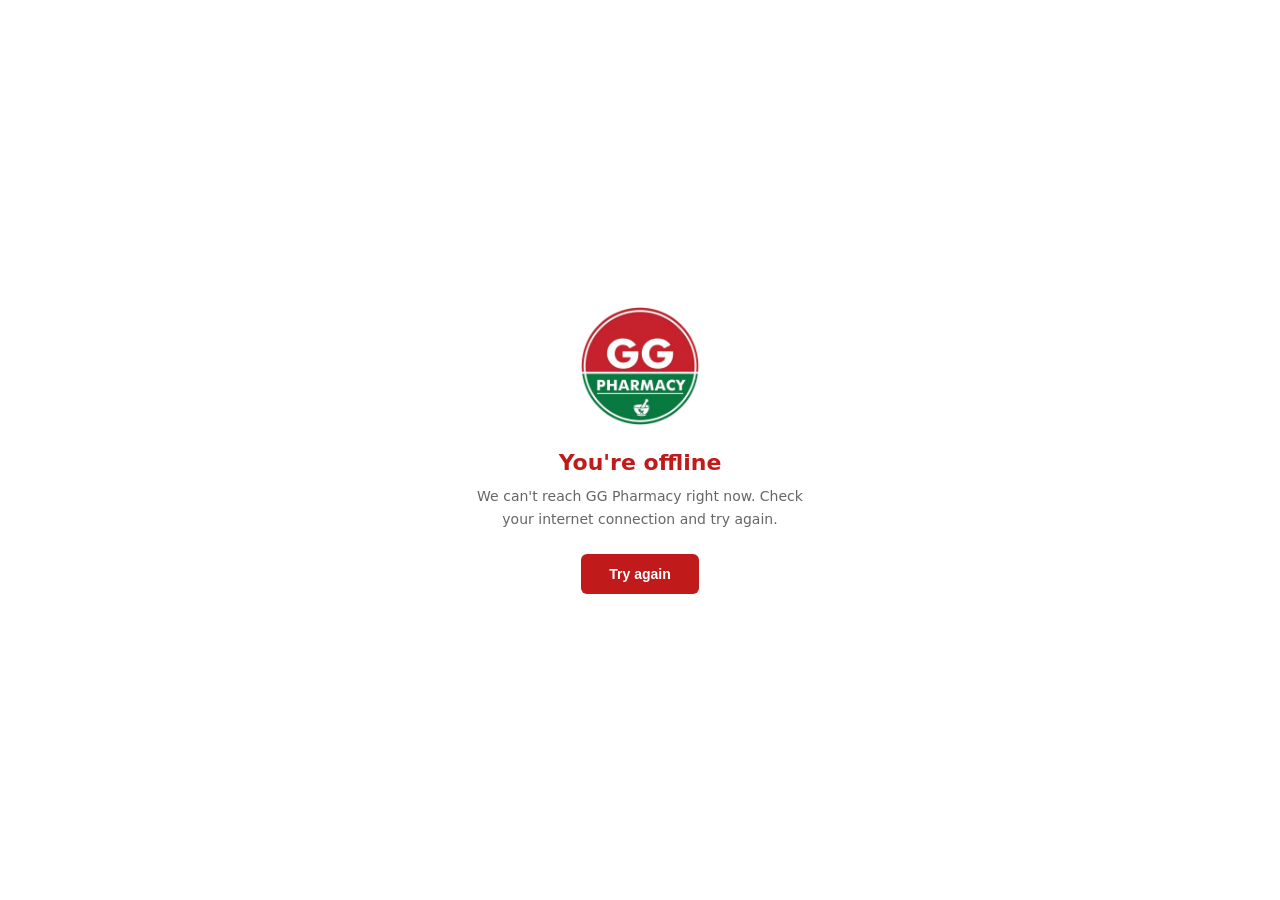
<file: public/offline.html>
<!DOCTYPE html>
<html lang="en">
<head>
<meta charset="UTF-8">
<meta name="viewport" content="width=device-width, initial-scale=1.0">
<meta name="theme-color" content="#C01A1A">
<title>You're offline – GG Pharmacy</title>
<style>
  *{box-sizing:border-box;margin:0;padding:0}
  body{min-height:100vh;display:flex;align-items:center;justify-content:center;padding:24px;
       font-family:'Open Sans',system-ui,-apple-system,'Segoe UI',Roboto,sans-serif;color:#222;background:#fff;text-align:center}
  .box{max-width:360px}
  img{width:120px;height:120px;margin-bottom:20px}
  h1{font-size:22px;font-weight:800;color:#C01A1A;margin-bottom:10px}
  p{font-size:14px;line-height:1.6;color:#666;margin-bottom:24px}
  button{background:#C01A1A;color:#fff;border:0;border-radius:6px;padding:12px 28px;font-size:14px;font-weight:700;cursor:pointer}
  button:hover{background:#8B1010}
</style>
</head>
<body>
  <div class="box">
    <img src="images/logo.png" alt="GG Pharmacy">
    <h1>You're offline</h1>
    <p>We can't reach GG Pharmacy right now. Check your internet connection and try again.</p>
    <button type="button" onclick="location.reload()">Try again</button>
  </div>
</body>
</html>
</file>
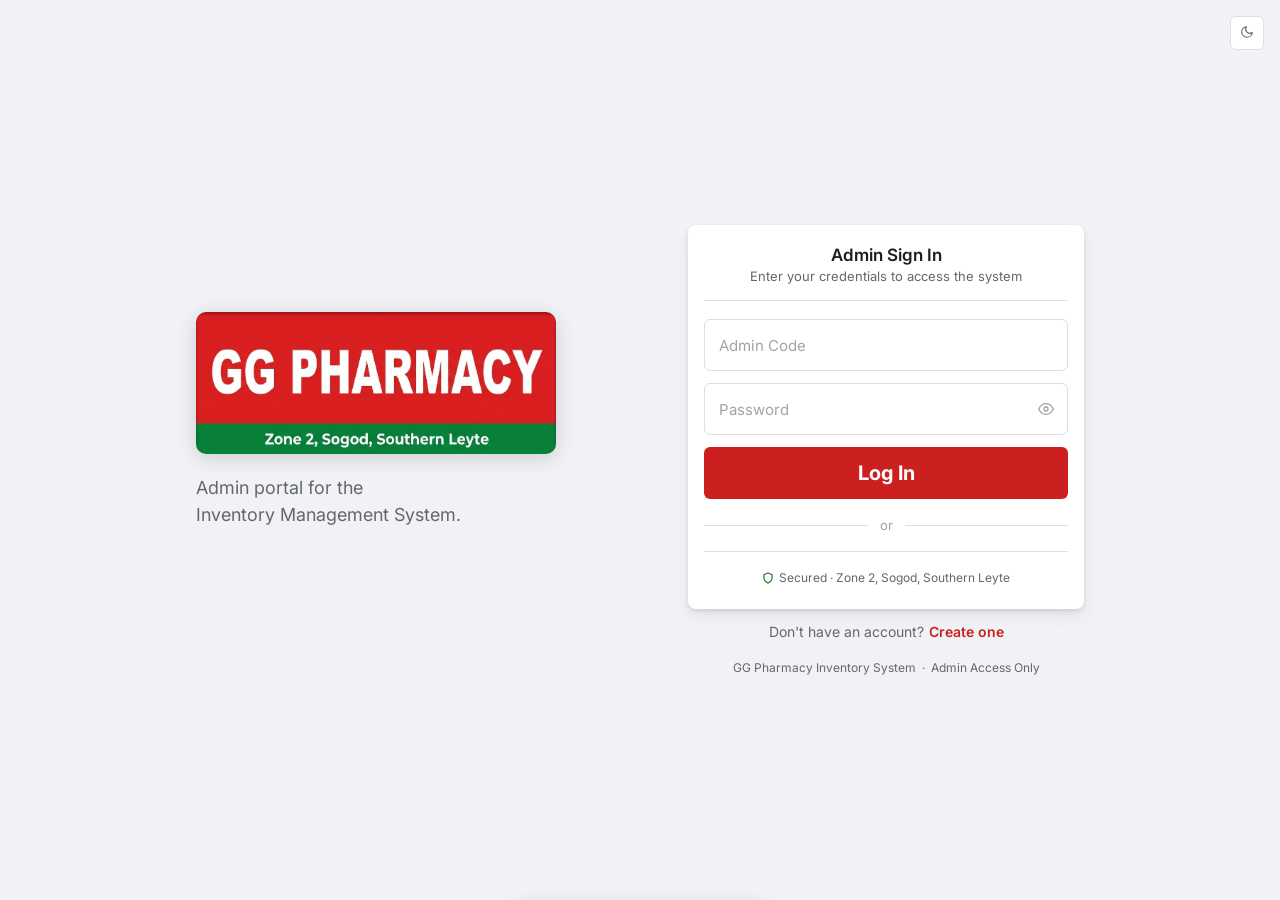
<file: resources/views/admin/admin_login.html>
<!DOCTYPE html>
<html lang="en" data-theme="light">
<head>
<meta charset="UTF-8">
<meta name="viewport" content="width=device-width, initial-scale=1.0">
<title>GG Pharmacy — Admin Login</title>
<link href="https://fonts.googleapis.com/css2?family=Inter:wght@400;500;600;700&display=swap" rel="stylesheet">
<style>
  *, *::before, *::after { box-sizing: border-box; margin: 0; padding: 0; }

  :root {
    --red:       #CC1F1F;
    --red-h:     #b51a1a;
    --red-light: #f5e0e0;
    --green:     #2D7A2D;
    --white:     #ffffff;
    --bg:        #f0f2f5;
    --surface:   #ffffff;
    --border:    #dddfe2;
    --text:      #1c1e21;
    --muted:     #65676b;
    --subtle:    #a0a3a7;
    --input-bg:  #ffffff;
    --focus:     rgba(204,31,31,0.12);
  }

  [data-theme="dark"] {
    --bg:        #18191a;
    --surface:   #242526;
    --border:    #3a3b3c;
    --text:      #e4e6eb;
    --muted:     #b0b3b8;
    --subtle:    #6a6b6c;
    --input-bg:  #3a3b3c;
    --focus:     rgba(204,31,31,0.18);
  }

  html, body {
    height: 100%;
    font-family: 'Inter', sans-serif;
    background: var(--bg);
    color: var(--text);
    transition: background .3s, color .3s;
  }

  .theme-toggle {
    position: fixed;
    top: 16px; right: 16px; z-index: 10;
    background: var(--surface);
    border: 1px solid var(--border);
    border-radius: 6px;
    width: 34px; height: 34px;
    display: flex; align-items: center; justify-content: center;
    cursor: pointer; color: var(--muted);
    transition: color .2s, border-color .2s, background .3s;
  }
  .theme-toggle:hover { border-color: var(--red); color: var(--text); }

  .page {
    min-height: 100vh;
    display: flex;
    align-items: center;
    justify-content: center;
    padding: 40px 24px;
    gap: 52px;
  }

  .left {
    flex: 0 1 440px;
    padding-bottom: 60px;
    animation: fadeUp .45s ease both;
    display: flex;
    flex-direction: column;
    align-items: flex-start;
    gap: 20px;
  }

  .logo-img {
    width: 100%;
    max-width: 360px;
    border-radius: 10px;
    box-shadow: 0 4px 20px rgba(0,0,0,0.15);
  }

  .brand-tag {
    font-size: 18px;
    font-weight: 400;
    color: var(--muted);
    line-height: 1.5;
  }

  .right {
    flex: 0 1 396px;
    animation: fadeUp .45s ease .05s both;
  }

  .card {
    background: var(--surface);
    border-radius: 8px;
    box-shadow: 0 2px 4px rgba(0,0,0,.1), 0 8px 16px rgba(0,0,0,.06);
    padding: 20px 16px 24px;
    transition: background .3s;
  }
  [data-theme="dark"] .card {
    box-shadow: 0 2px 8px rgba(0,0,0,.4);
  }

  .card-header {
    text-align: center;
    margin-bottom: 18px;
    padding-bottom: 16px;
    border-bottom: 1px solid var(--border);
  }
  .card-header h2 {
    font-size: 17px;
    font-weight: 600;
    color: var(--text);
  }
  .card-header p {
    font-size: 13px;
    color: var(--muted);
    margin-top: 3px;
  }

  .field { margin-bottom: 12px; }

  input {
    width: 100%;
    height: 52px;
    padding: 0 14px;
    background: var(--input-bg);
    border: 1.5px solid var(--border);
    border-radius: 6px;
    font-family: 'Inter', sans-serif;
    font-size: 16px;
    color: var(--text);
    outline: none;
    transition: border-color .2s, box-shadow .2s, background .3s;
    
  }
  input::placeholder { color: var(--subtle); font-size: 15px; }
  input:focus {
    border-color: var(--red);
    box-shadow: 0 0 0 3px var(--focus);
  }

  .pw-wrap {
    position: relative;
    display: flex;
    align-items: center;
  }
  .pw-wrap input { padding-right: 44px; }
  .pw-btn {
    position: absolute; right: 12px;
    background: none; border: none;
    cursor: pointer; color: var(--subtle);
    display: flex; padding: 2px;
    transition: color .2s;
  }
  .pw-btn:hover { color: var(--muted); }

  .err-msg {
    display: none;
    font-size: 12px;
    color: var(--red);
    margin-top: 5px;
    padding-left: 2px;
  }
  .err-msg.on { display: block; }

  .btn-signin {
    display: flex;
    align-items: center;
    justify-content: center;
    gap: 8px;
    width: 100%;
    height: 52px;
    margin-top: 4px;
    background: var(--red);
    color: var(--white);
    border: none;
    border-radius: 6px;
    font-family: 'Inter', sans-serif;
    font-size: 20px;
    font-weight: 700;
    cursor: pointer;
    transition: background .2s, box-shadow .2s;
  }
  .btn-signin:hover {
    background: var(--red-h);
    box-shadow: 0 2px 10px rgba(204,31,31,.3);
  }
  .btn-signin:disabled { opacity: .65; cursor: not-allowed; box-shadow: none; }

  .spinner {
    width: 16px; height: 16px;
    border: 2px solid rgba(255,255,255,.35);
    border-top-color: #fff;
    border-radius: 50%;
    animation: spin .6s linear infinite;
  }
  @keyframes spin { to { transform: rotate(360deg); } }

  .divider {
    display: flex;
    align-items: center;
    gap: 12px;
    margin: 18px 0;
  }
  .div-line { flex: 1; height: 1px; background: var(--border); }
  .div-text { font-size: 13px; color: var(--subtle); }

  .card-footer {
    text-align: center;
    padding-top: 18px;
    border-top: 1px solid var(--border);
  }
  .card-footer p {
    font-size: 12px;
    color: var(--muted);
    display: flex;
    align-items: center;
    justify-content: center;
    gap: 5px;
  }
  .card-footer svg { color: var(--green); }

  .below-card {
    margin-top: 20px;
    text-align: center;
    font-size: 12px;
    color: var(--muted);
  }

  @keyframes fadeUp {
    from { opacity: 0; transform: translateY(10px); }
    to   { opacity: 1; transform: translateY(0); }
  }

  .shake { animation: shake .35s ease; }
  @keyframes shake {
    0%,100% { transform: translateX(0); }
    25%      { transform: translateX(-5px); }
    75%      { transform: translateX(5px); }
  }

  .toast {
    position: fixed;
    bottom: 24px; left: 50%;
    transform: translateX(-50%) translateY(60px);
    background: var(--green);
    color: var(--white);
    padding: 10px 18px;
    border-radius: 7px;
    font-size: 13px;
    font-weight: 500;
    display: flex; align-items: center; gap: 7px;
    box-shadow: 0 4px 14px rgba(0,0,0,.15);
    transition: transform .35s cubic-bezier(.22,1,.36,1);
    z-index: 99;
    white-space: nowrap;
  }
  .toast.on { transform: translateX(-50%) translateY(0); }

  @media (max-width: 768px) {
    .page {
      flex-direction: column;
      align-items: center;
      justify-content: flex-start;
      padding: 36px 16px 52px;
      gap: 20px;
    }
    .left {
      align-items: center;
      padding-bottom: 0;
      flex: none;
      width: 100%;
    }
    .brand-tag { font-size: 15px; text-align: center; }
    .right { flex: none; width: 100%; max-width: 420px; }
    .logo-img { max-width: 280px; }
  }

  /* Register link */
  .register-row {
    text-align: center;
    margin-top: 14px;
    font-size: 14px;
    color: var(--muted);
  }
  .register-row a {
    color: var(--red);
    font-weight: 600;
    text-decoration: none;
    margin-left: 5px;
    transition: color .2s;
  }
  .register-row a:hover { color: var(--red-h); text-decoration: underline; }
</style>
</head>
<body>

<button class="theme-toggle" id="themeBtn" aria-label="Toggle theme">
  <span id="themeIco"></span>
</button>

<div class="toast" id="toast">
  <svg width="13" height="13" viewBox="0 0 24 24" fill="none" stroke="currentColor" stroke-width="2.5" stroke-linecap="round" stroke-linejoin="round"><polyline points="20 6 9 17 4 12"/></svg>
  Access granted. Redirecting…
</div>

<div class="page">

  <div class="left">
    <img src="[data-uri]" alt="GG Pharmacy" class="logo-img">
    <div class="brand-tag">Admin portal for the<br>Inventory Management System.</div>
  </div>

  <div class="right">
    <div class="card" id="card">

      <div class="card-header">
        <h2>Admin Sign In</h2>
        <p>Enter your credentials to access the system</p>
      </div>

      <form id="form" novalidate>
        <div class="field">
          <input id="code" type="text" placeholder="Admin Code" autocomplete="username" spellcheck="false">
          <p class="err-msg" id="codeErr">Admin code is required.</p>
        </div>

        <div class="field">
          <div class="pw-wrap">
            <input id="pass" type="password" placeholder="Password" autocomplete="current-password">
            <button type="button" class="pw-btn" id="pwBtn" aria-label="Show/hide password">
              <svg id="eyeIco" width="16" height="16" viewBox="0 0 24 24" fill="none" stroke="currentColor" stroke-width="2" stroke-linecap="round" stroke-linejoin="round">
                <path d="M1 12s4-8 11-8 11 8 11 8-4 8-11 8-11-8-11-8z"/><circle cx="12" cy="12" r="3"/>
              </svg>
            </button>
          </div>
          <p class="err-msg" id="passErr">Password is required.</p>
        </div>

        <button class="btn-signin" type="submit" id="btn">
          <span id="btnLabel">Log In</span>
        </button>
      </form>

      <div class="divider">
        <span class="div-line"></span>
        <span class="div-text">or</span>
        <span class="div-line"></span>
      </div>

      <div class="card-footer">
        <p>
          <svg width="12" height="12" viewBox="0 0 24 24" fill="none" stroke="currentColor" stroke-width="2.5" stroke-linecap="round" stroke-linejoin="round"><path d="M12 22s8-4 8-10V5l-8-3-8 3v7c0 6 8 10 8 10z"/></svg>
          Secured · Zone 2, Sogod, Southern Leyte
        </p>
      </div>

    </div>

    
    <div class="register-row">
      Don't have an account?<a href="register.html">Create one</a>
    </div>
    <div class="below-card">
      GG Pharmacy Inventory System &nbsp;·&nbsp; Admin Access Only
    </div>
  </div>

</div>

<script>
  const html = document.documentElement;
  const themeBtn = document.getElementById('themeBtn');
  const themeIco = document.getElementById('themeIco');

  const MOON = `<svg width="14" height="14" viewBox="0 0 24 24" fill="none" stroke="currentColor" stroke-width="2" stroke-linecap="round" stroke-linejoin="round"><path d="M21 12.79A9 9 0 1 1 11.21 3 7 7 0 0 0 21 12.79z"/></svg>`;
  const SUN  = `<svg width="14" height="14" viewBox="0 0 24 24" fill="none" stroke="currentColor" stroke-width="2" stroke-linecap="round" stroke-linejoin="round"><circle cx="12" cy="12" r="5"/><line x1="12" y1="1" x2="12" y2="3"/><line x1="12" y1="21" x2="12" y2="23"/><line x1="4.22" y1="4.22" x2="5.64" y2="5.64"/><line x1="18.36" y1="18.36" x2="19.78" y2="19.78"/><line x1="1" y1="12" x2="3" y2="12"/><line x1="21" y1="12" x2="23" y2="12"/><line x1="4.22" y1="19.78" x2="5.64" y2="18.36"/><line x1="18.36" y1="5.64" x2="19.78" y2="4.22"/></svg>`;

  const setTheme = dark => {
    html.setAttribute('data-theme', dark ? 'dark' : 'light');
    themeIco.innerHTML = dark ? SUN : MOON;
    localStorage.setItem('theme', dark ? 'dark' : 'light');
  };

  const saved = localStorage.getItem('theme');
  setTheme(saved ? saved === 'dark' : window.matchMedia('(prefers-color-scheme: dark)').matches);
  themeBtn.addEventListener('click', () => setTheme(html.getAttribute('data-theme') !== 'dark'));

  const passInput = document.getElementById('pass');
  const eyeIco = document.getElementById('eyeIco');
  document.getElementById('pwBtn').addEventListener('click', () => {
    const show = passInput.type === 'password';
    passInput.type = show ? 'text' : 'password';
    eyeIco.innerHTML = show
      ? `<path d="M17.94 17.94A10.07 10.07 0 0 1 12 20c-7 0-11-8-11-8a18.45 18.45 0 0 1 5.06-5.94M9.9 4.24A9.12 9.12 0 0 1 12 4c7 0 11 8 11 8a18.5 18.5 0 0 1-2.16 3.19"/><line x1="1" y1="1" x2="23" y2="23"/>`
      : `<path d="M1 12s4-8 11-8 11 8 11 8-4 8-11 8-11-8-11-8z"/><circle cx="12" cy="12" r="3"/>`;
  });

  const form     = document.getElementById('form');
  const btn      = document.getElementById('btn');
  const btnLabel = document.getElementById('btnLabel');
  const toast    = document.getElementById('toast');
  const card     = document.getElementById('card');

  form.addEventListener('submit', async e => {
    e.preventDefault();
    const code = document.getElementById('code').value.trim();
    const pass = passInput.value;
    const codeErr = document.getElementById('codeErr');
    const passErr = document.getElementById('passErr');

    codeErr.classList.remove('on');
    passErr.classList.remove('on');

    let valid = true;
    if (!code) { codeErr.classList.add('on'); valid = false; }
    if (!pass) { passErr.classList.add('on'); valid = false; }

    if (!valid) {
      card.classList.add('shake');
      setTimeout(() => card.classList.remove('shake'), 380);
      return;
    }

    btn.disabled = true;
    btnLabel.innerHTML = `<span class="spinner"></span>`;
    await new Promise(r => setTimeout(r, 1500));
    btnLabel.textContent = 'Log In';
    btn.disabled = false;

    toast.classList.add('on');
    setTimeout(() => toast.classList.remove('on'), 3000);
  });
</script>
</body>
</html>
</file>
